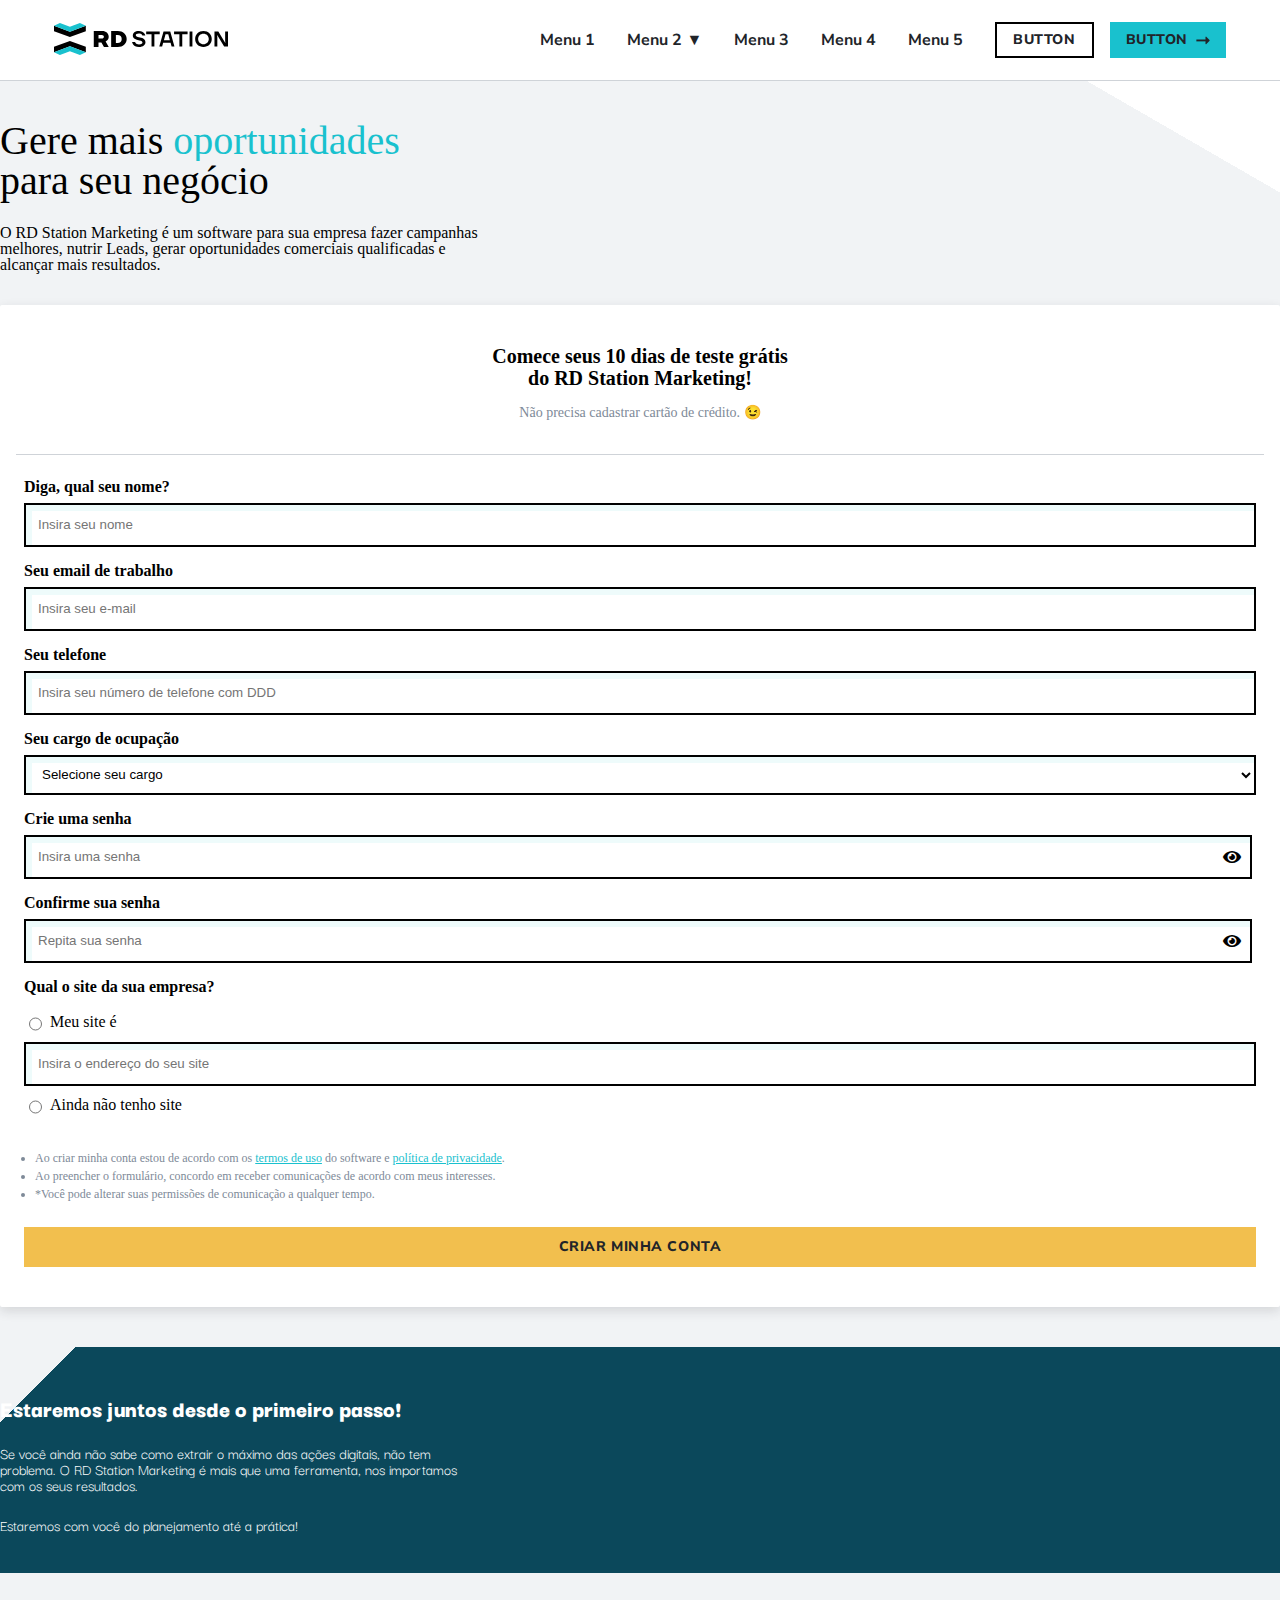
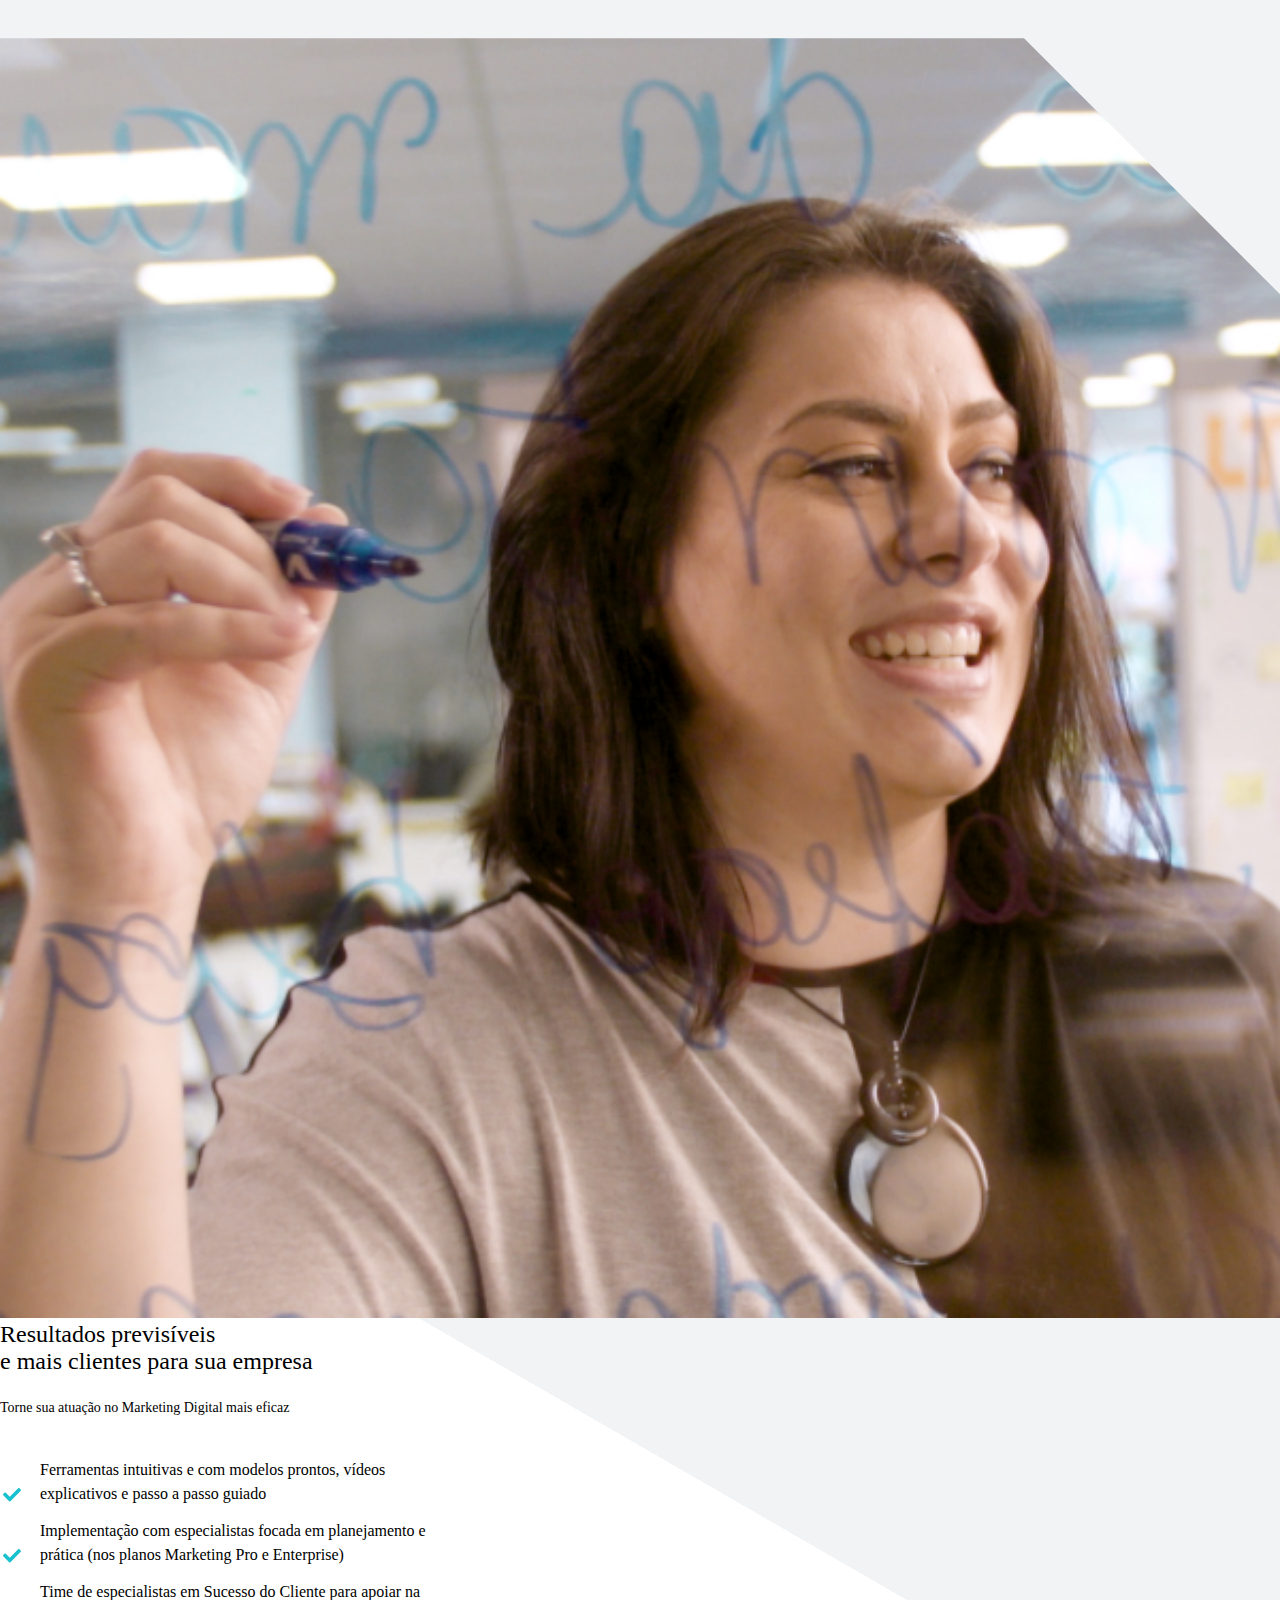
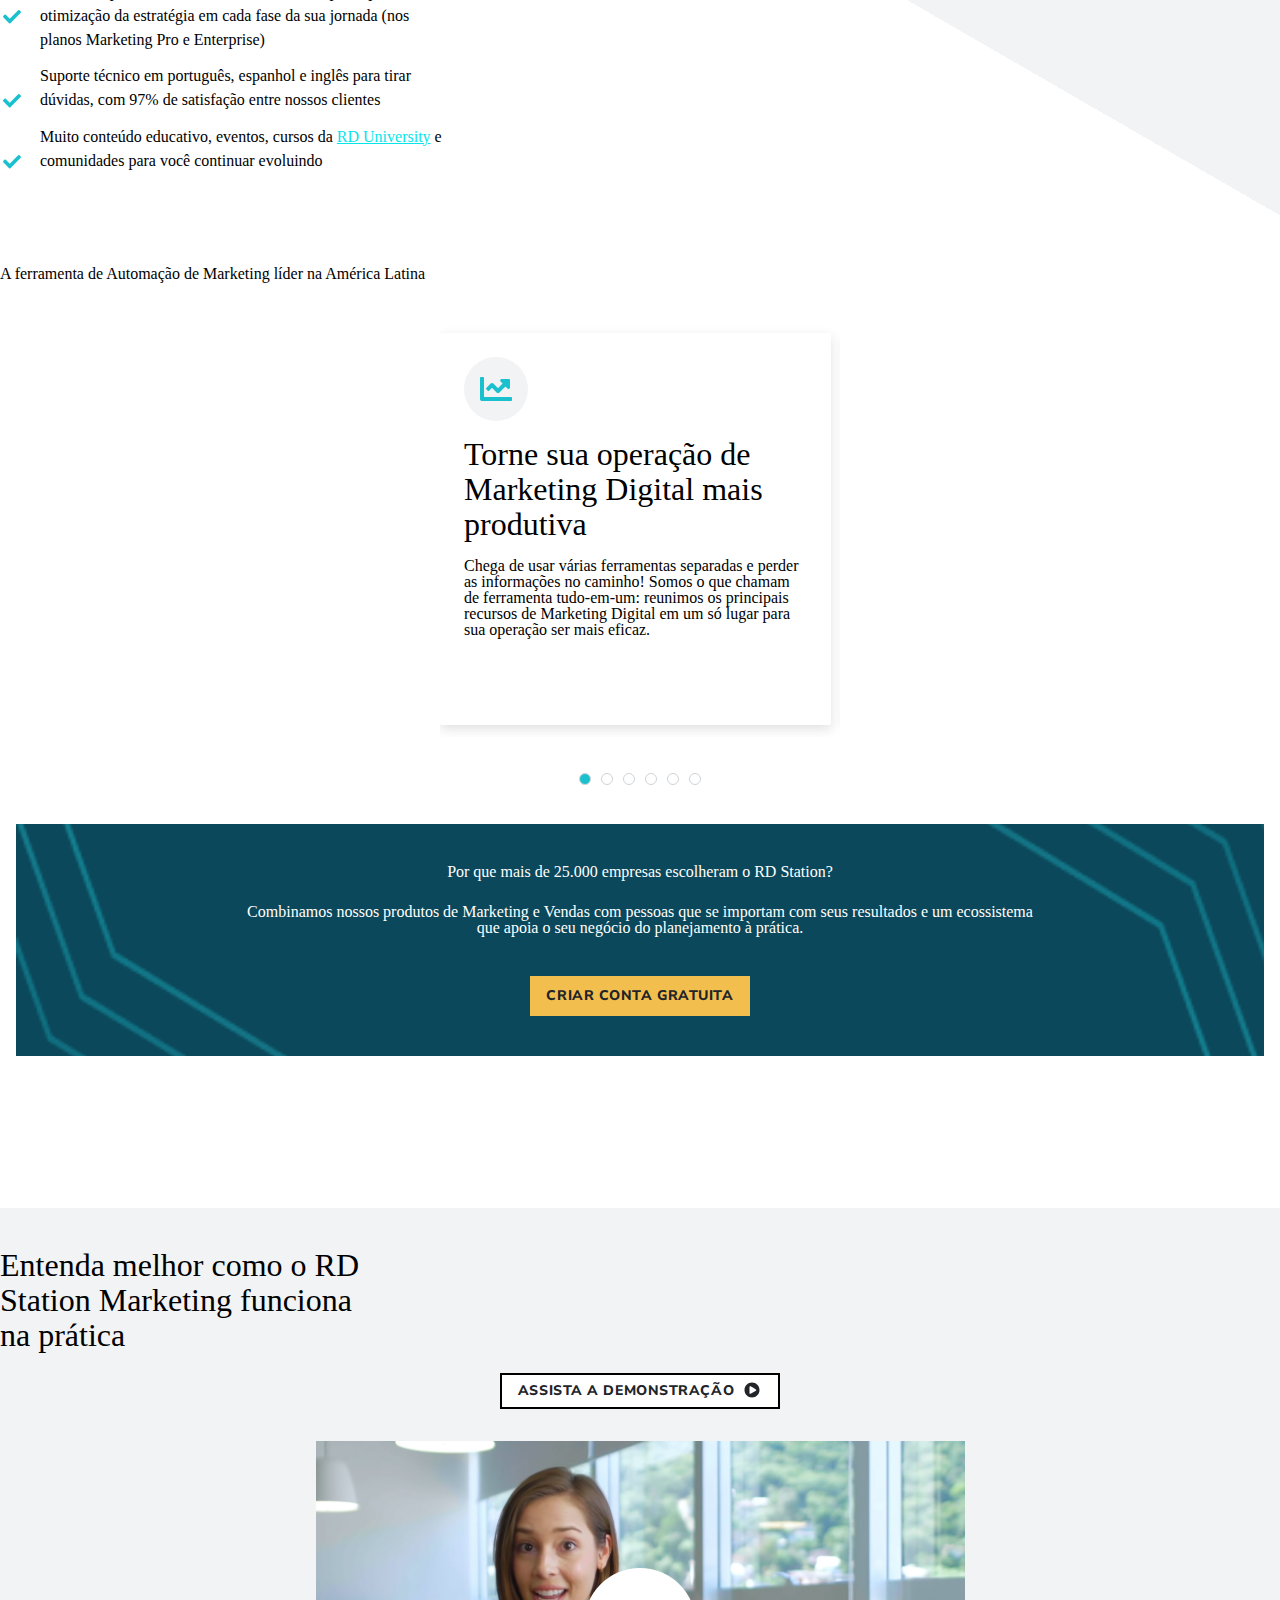
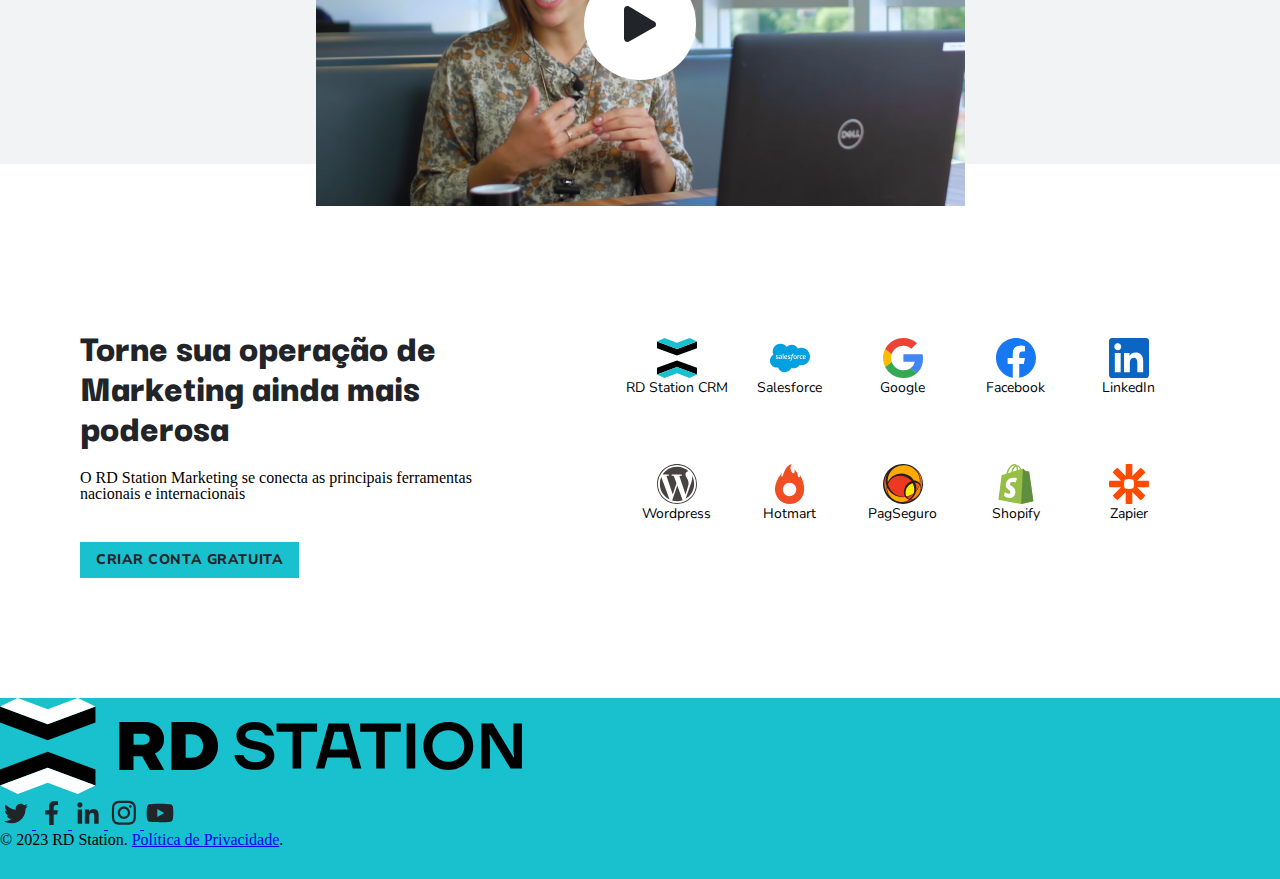
<file: index.html>
<!DOCTYPE html>
<html lang="pt-BR">
  <head>
    <meta charset="UTF-8" />
    <meta name="viewport" content="width=device-width, initial-scale=1.0" />
    <link rel="preconnect" href="https://fonts.googleapis.com" />
    <link rel="preconnect" href="https://fonts.gstatic.com" crossorigin />
    <link
      href="https://fonts.googleapis.com/css2?family=Darker+Grotesque:wght@300;400;500;600;700;800;900&family=Nunito+Sans:wght@200;300;400;600;700;800;900&display=swap"
      rel="stylesheet"
    />
    <link rel="stylesheet" type="text/css" href="css/reset.css" />
    <link rel="stylesheet" href="css/buttons.css" />
    <link rel="stylesheet" href="css/main.css" />
    <link
      rel="stylesheet"
      href="https://cdnjs.cloudflare.com/ajax/libs/font-awesome/5.15.3/css/all.min.css"
    />
    <title>RD Station: Plataforma de Marketing Digital e Vendas nº 1 🇧🇷</title>
    <link
      rel="icon"
      href="https://www.rdstation.com/wp-content/uploads/2022/05/favicon-192x192-1-150x150.png"
      sizes="32x32"
    />
  </head>
  <body>
    <header></header>
    <main>
      <section id="form-section"></section>
      <section id="results-section"></section>
      <section id="cards-section"></section>
      <section id="account-section"></section>
      <section id="video-section"></section>
      <section id="tools-section"></section>
    </main>
    <footer></footer>

    <!-- Scripts -->
    <script src="js/header.js"></script>
    <script src="js/cards.js"></script>
    <script src="js/tools.js"></script>
    <script src="js/modal.js"></script>
    <script src="js/components.js"></script>
    <script src="js/form.js"></script>
    <!-- Scripts -->
  </body>
</html>
</file>
<file: css/buttons.css>
@import url('constants.css');

button {
  font-family: 'Nunito Sans';
  font-style: normal;
  font-weight: 800;
  font-size: 14px;
  line-height: 140%;
  text-align: center;
  letter-spacing: 0.04em;
  text-transform: uppercase;
  color: var(--darker-gray);

  display: flex;
  flex-direction: row;
  justify-content: center;
  align-items: center;
  padding: 8px 16px;
  gap: 8px;
  height: 36px;
  cursor: pointer;
}

button.space-left {
  margin-left: 16px;
}

/* button.account {
  margin-bottom:;} */

button.primary {
  background: var(--medium-blue);
  border: none;
}

button:hover.primary {
  background: var(--light-blue);
}

button.secondary {
  background: var(--white);
  border: 2px solid var(--black);
}

button:hover.secondary {
  background: var(--black-hover);
}

button.highlighted {
  height: 40px;
  background: var(--gold);
  border: none;
}

button:hover.highlighted {
  background: var(--light-gold);
}
</file>
<file: css/main.css>
body {
  width: 100%;
}
</file>
